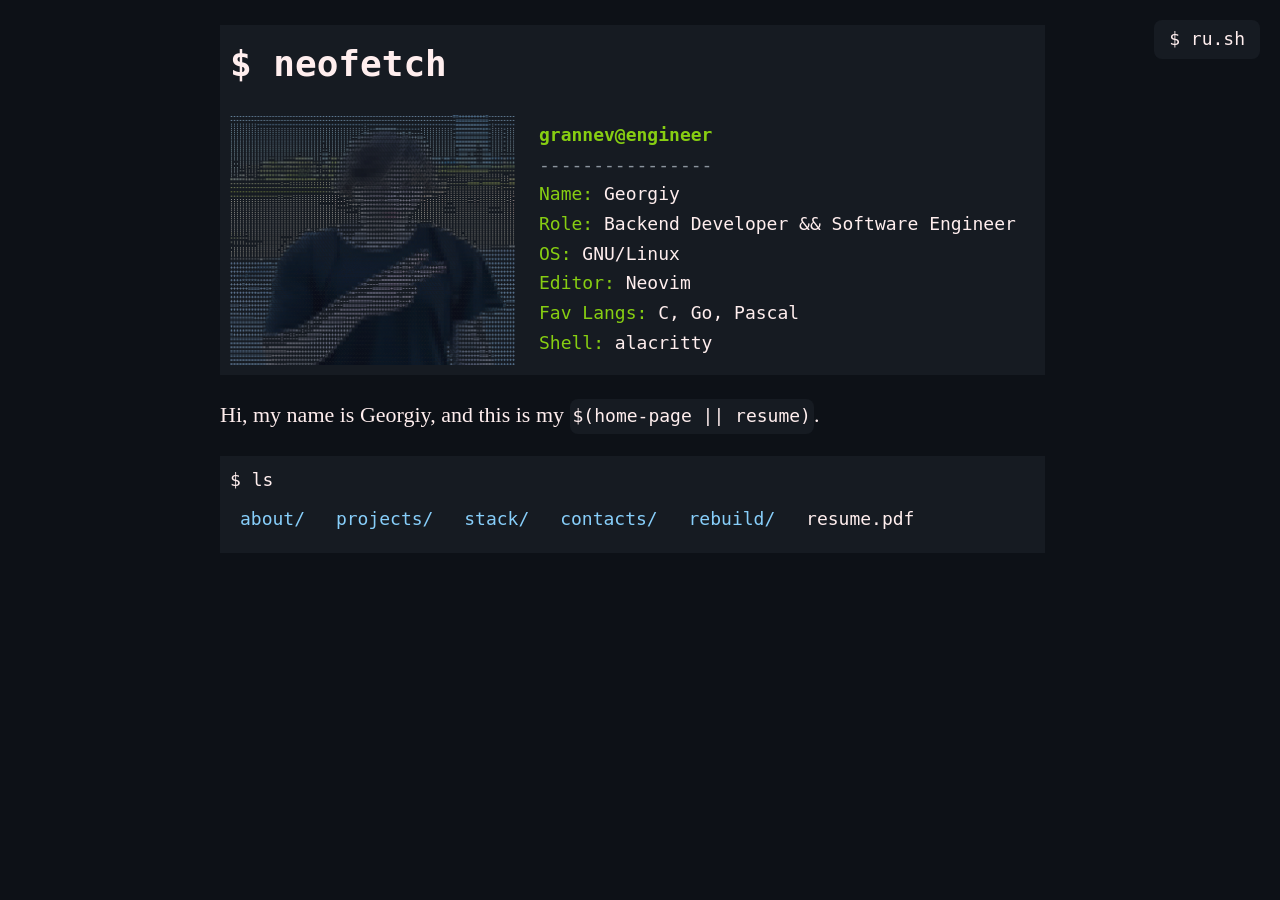
<file: index.htm>
<!DOCTYPE html PUBLIC "-//W3C//DTD XHTML 1.0 Strict//EN"
	"http://www.w3.org/TR/xhtml1/DTD/xhtml1-strict.dtd">
<html xmlns="http://www.w3.org/1999/xhtml" lang="en" xml:lang="en">
<head>
	<title>/home/grannev</title>
	<link rel="icon" type="image/x-icon" href="images/favicon.ico" />
	<meta http-equiv="content-type"
		content="text/html; charset=utf-8" />
	<link rel="stylesheet" type="text/css" href="style.css" />
</head>
<body>
	<a href="ru/index.htm" class="lang-link">$ ru.sh</a>
	<div class="bash-title">$ neofetch</div>
	<div class="bash-window fetch-window">
		<div class="fetch-output">
			<img class="ascii" src="./images/ascii-portrait.webp" width="576"
				height="510" alt="ASCII portrait of Georgiy" />
			<div class="fetch-info">
				<strong>grannev@engineer</strong><br />
				<span class="fetch-rule">----------------</span><br />
				<span class="fetch-label">Name:</span> Georgiy<br />
				<span class="fetch-label">Role:</span> Backend Developer
				&amp;&amp; Software Engineer<br />
				<span class="fetch-label">OS:</span> GNU/Linux<br />
				<span class="fetch-label">Editor:</span> Neovim<br />
				<span class="fetch-label">Fav Langs:</span> C, Go,
				Pascal<br />
				<span class="fetch-label">Shell:</span> alacritty
			</div>
		</div>
	</div>
	<p>
		Hi, my name is Georgiy, and this is my
		<span class="bash-p">$(home-page || resume)</span>.
	</p>
	<div class="bash-window">$ ls<br />
		<a class="bash-dir" href="about.htm">about/</a>
		<a class="bash-dir" href="projects.htm">projects/</a>
		<a class="bash-dir" href="stack.htm">stack/</a>
		<a class="bash-dir" href="contacts.htm">contacts/</a>
		<a class="bash-dir" href="rebuild.htm">rebuild/</a>
		<span class="open">
			<a class="bash" href="resume.pdf">resume.pdf</a>
		</span>
	</div>
</body>
</html>
</file>
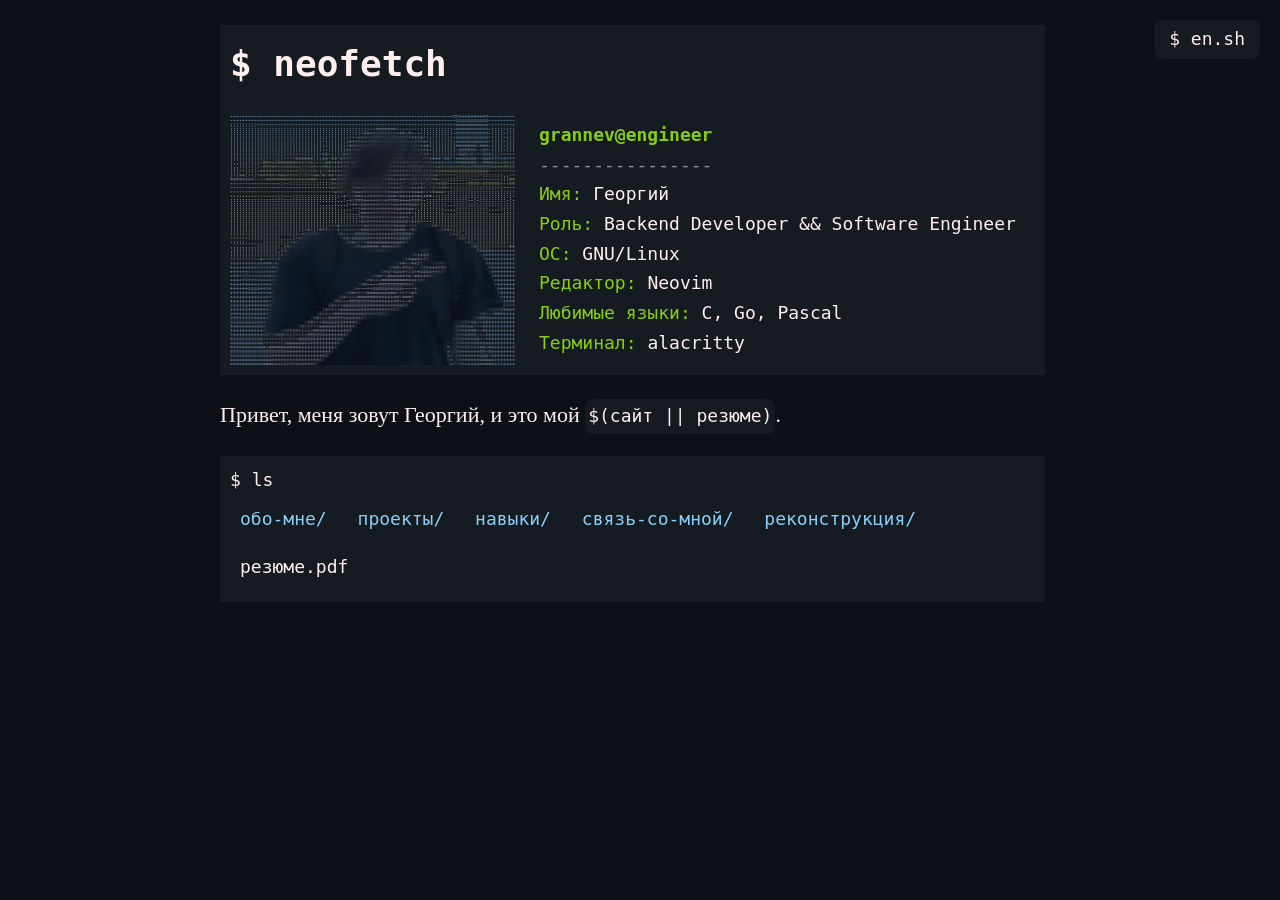
<file: ru/index.htm>
<!DOCTYPE html PUBLIC "-//W3C//DTD XHTML 1.0 Strict//EN"
	"http://www.w3.org/TR/xhtml1/DTD/xhtml1-strict.dtd">
<html xmlns="http://www.w3.org/1999/xhtml" lang="ru" xml:lang="ru">
<head>
	<title>/home/grannev</title>
	<link rel="icon" type="image/x-icon" href="../images/favicon.ico" />
	<meta http-equiv="content-type"
		content="text/html; charset=utf-8" />
	<link rel="stylesheet" type="text/css" href="../style.css" />
</head>
<body>
	<a href="../index.htm" class="lang-link">$ en.sh</a>
	<div class="bash-title">$ neofetch</div>
	<div class="bash-window fetch-window">
		<div class="fetch-output">
			<img class="ascii" src="../images/ascii-portrait.webp" width="576"
				height="510" alt="ASCII-портрет Георгия" />
			<div class="fetch-info">
				<strong>grannev@engineer</strong><br />
				<span class="fetch-rule">----------------</span><br />
				<span class="fetch-label">Имя:</span> Георгий<br />
				<span class="fetch-label">Роль:</span> Backend Developer
				&amp;&amp; Software Engineer<br />
				<span class="fetch-label">ОС:</span> GNU/Linux<br />
				<span class="fetch-label">Редактор:</span> Neovim<br />
				<span class="fetch-label">Любимые языки:</span> C, Go,
				Pascal<br />
				<span class="fetch-label">Терминал:</span> alacritty
			</div>
		</div>
	</div>
	<p>
		Привет, меня зовут Георгий, и это мой
		<span class="bash-p">$(сайт || резюме)</span>.
	</p>
	<div class="bash-window">$ ls<br />
		<a class="bash-dir" href="about.htm">обо-мне/</a>
		<a class="bash-dir" href="projects.htm">проекты/</a>
		<a class="bash-dir" href="stack.htm">навыки/</a>
		<a class="bash-dir" href="contacts.htm">связь-со-мной/</a>
		<a class="bash-dir" href="rebuild.htm">реконструкция/</a>
		<a class="bash open" href="resume.pdf">резюме.pdf</a>
	</div>
</body>
</html>
</file>
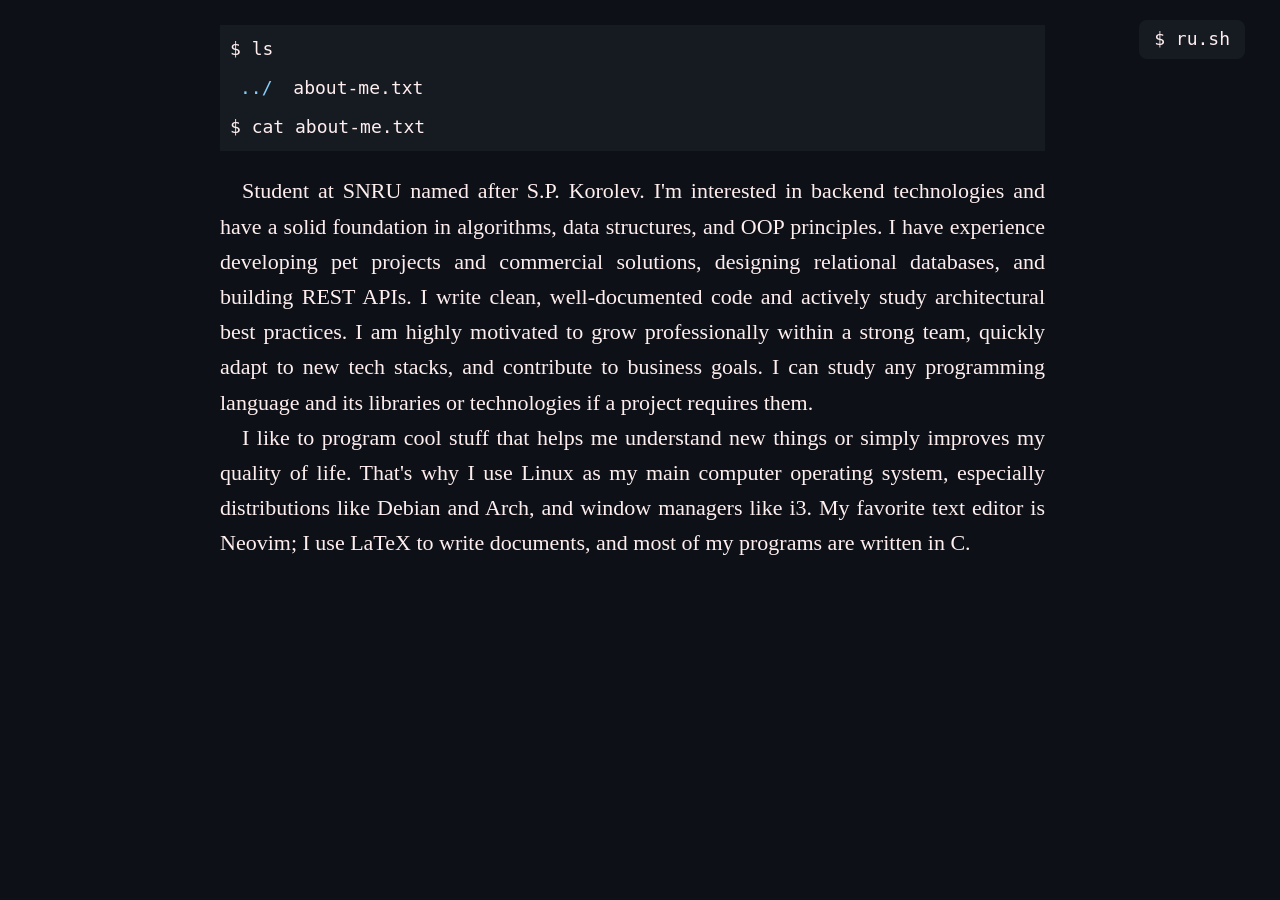
<file: about.htm>
<!DOCTYPE html PUBLIC "-//W3C//DTD XHTML 1.0 Strict//EN"
	"http://www.w3.org/TR/xhtml1/DTD/xhtml1-strict.dtd">
<html xmlns="http://www.w3.org/1999/xhtml" lang="en" xml:lang="en">
<head>
	<title>/home/grannev/about</title>
	<link rel="icon" type="image/x-icon" href="images/favicon.ico" />
	<meta http-equiv="content-type"
		content="text/html; charset=utf-8" />
	<link rel="stylesheet" type="text/css" href="style.css" />
</head>
<body>
	<a href="ru/about.htm" class="lang-link">$ ru.sh</a>
	<div class="bash-window">$ ls<br />
		<a class="bash-dir" href="index.htm">../</a>
		about-me.txt<br />
		$ cat about-me.txt
	</div>
	<p>
		&#8195;Student at SNRU named after S.P. Korolev. I'm interested in
		backend technologies and have a solid foundation in algorithms, data
		structures, and OOP principles. I have experience developing pet
		projects and commercial solutions, designing relational databases,
		and building REST APIs. I write clean, well-documented code and
		actively study architectural best practices. I am highly motivated to
		grow professionally within a strong team, quickly adapt to new tech
		stacks, and contribute to business goals. I can study any programming
		language and its libraries or technologies if a project requires
		them.<br />
		&#8195;I like to program cool stuff that helps me understand new things
		or simply improves my quality of life. That's why I use Linux as my
		main computer operating system, especially distributions like Debian
		and Arch, and window managers like i3. My favorite text editor is
		Neovim; I use LaTeX to write documents, and most of my programs are
		written in C.
	</p>
</body>
</html>
</file>
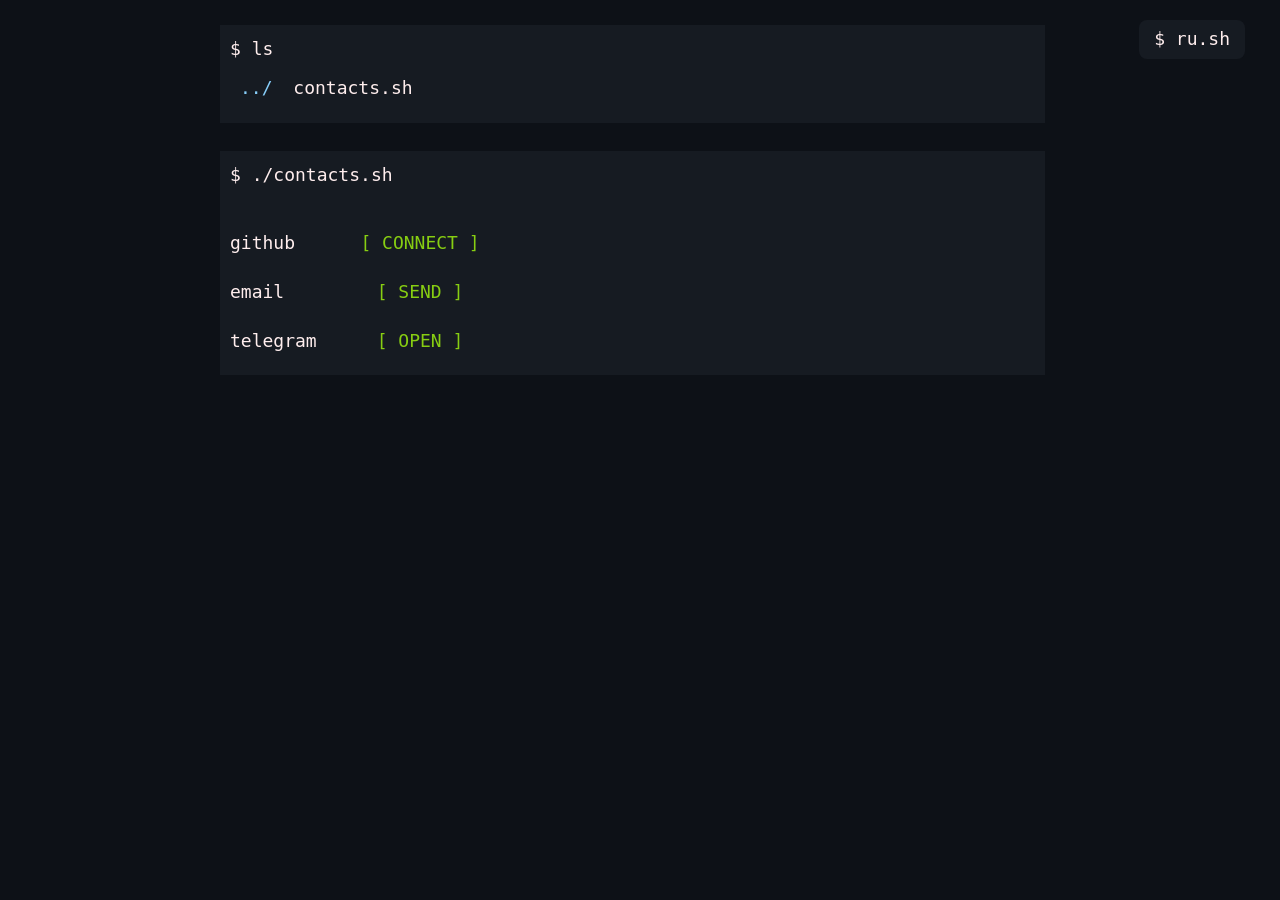
<file: contacts.htm>
<!DOCTYPE html PUBLIC "-//W3C//DTD XHTML 1.0 Strict//EN"
	"http://www.w3.org/TR/xhtml1/DTD/xhtml1-strict.dtd">
<html xmlns="http://www.w3.org/1999/xhtml" lang="en" xml:lang="en">
<head>
	<title>/home/grannev/contacts</title>
	<link rel="icon" type="image/x-icon" href="images/favicon.ico" />
	<meta http-equiv="content-type"
		content="text/html; charset=utf-8" />
	<link rel="stylesheet" type="text/css" href="style.css" />
</head>
<body>
	<a href="ru/contacts.htm" class="lang-link">$ ru.sh</a>
	<div class="bash-window">$ ls<br />
		<a class="bash-dir" href="index.htm">../</a>
		contacts.sh<br />
	</div>
	<br />
	<div class="bash-window">$ ./contacts.sh<br />
		<br />
		<div class="contact-row">
			<span class="contact-name">github</span>
			<a class="bash-exec contact-action"
				href="https://github.com/grannev">[ CONNECT ]</a>
		</div>
		<div class="contact-row">
			<span class="contact-name">email</span>
			<a class="bash-exec contact-action"
				href="mailto:eqorrannev@gmail.com">[ SEND ]</a>
		</div>
		<div class="contact-row">
			<span class="contact-name">telegram</span>
			<a class="bash-exec contact-action"
				href="https://t.me/grannev">[ OPEN ]</a>
		</div>
	</div>
</body>
</html>
</file>
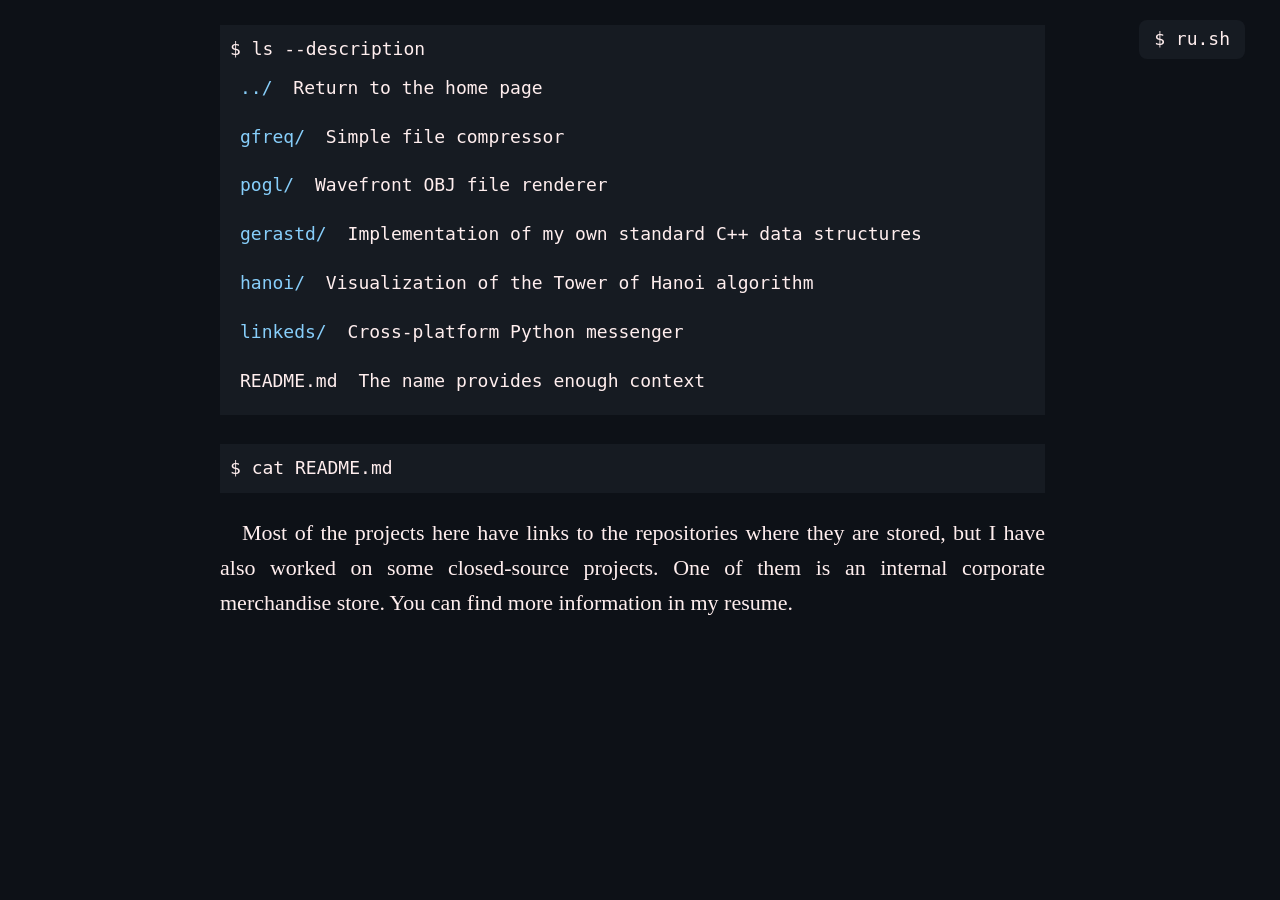
<file: projects.htm>
<!DOCTYPE html PUBLIC "-//W3C//DTD XHTML 1.0 Strict//EN"
	"http://www.w3.org/TR/xhtml1/DTD/xhtml1-strict.dtd">
<html xmlns="http://www.w3.org/1999/xhtml" lang="en" xml:lang="en">
<head>
	<title>/home/grannev/projects</title>
	<link rel="icon" type="image/x-icon" href="images/favicon.ico" />
	<meta http-equiv="content-type"
		content="text/html; charset=utf-8" />
	<link rel="stylesheet" type="text/css" href="style.css" />
</head>
<body>
	<a href="ru/projects.htm" class="lang-link">$ ru.sh</a>
	<div class="bash-window">$ ls --description<br />
		<a class="bash-dir" href="index.htm">../</a>
		Return to the home page<br />
		<a class="bash-dir"
			href="https://github.com/grannev/gfreq">gfreq/</a>
		Simple file compressor<br />
		<a class="bash-dir"
			href="https://github.com/grannev/pogl">pogl/</a>
		Wavefront OBJ file renderer<br />
		<a class="bash-dir"
			href="https://github.com/grannev/gerastd">gerastd/</a>
		Implementation of my own standard C++ data structures<br />
		<a class="bash-dir"
			href="https://github.com/grannev/HanoiTowerCLI">hanoi/</a>
		Visualization of the Tower of Hanoi algorithm<br />
		<a class="bash-dir"
			href="https://github.com/grannev/Linkeds">linkeds/</a>
		Cross-platform Python messenger<br />
		<span class="bash">README.md</span> The name provides enough context
	</div>
	<br />
	<div class="bash-window">$ cat README.md</div>
	<p>
		&#8195;Most of the projects here have links to the repositories where
		they are stored, but I have also worked on some closed-source
		projects. One of them is an internal corporate merchandise store. You
		can find more information in my resume.
	</p>
</body>
</html>
</file>
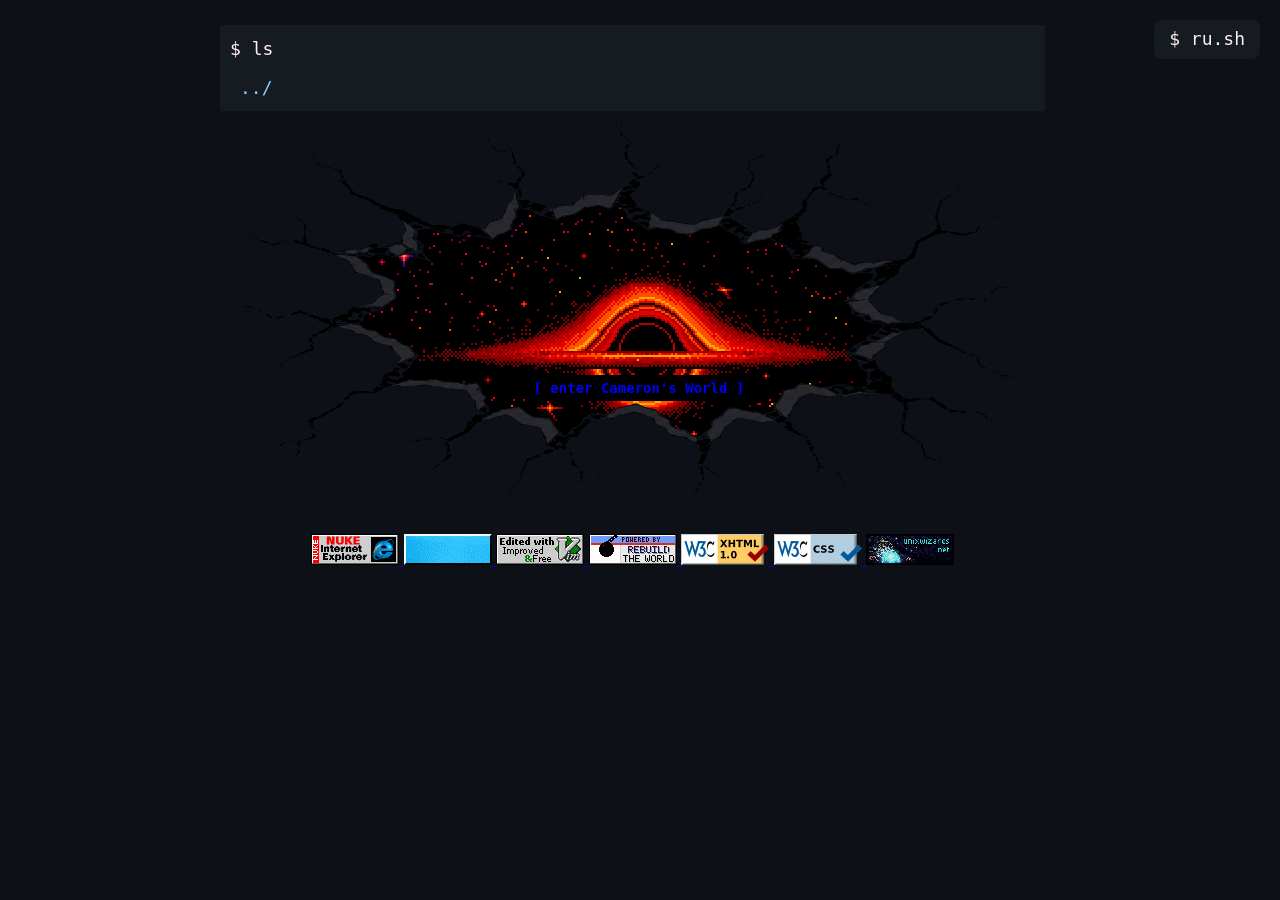
<file: rebuild.htm>
<!DOCTYPE html PUBLIC "-//W3C//DTD XHTML 1.0 Strict//EN"
	"http://www.w3.org/TR/xhtml1/DTD/xhtml1-strict.dtd">
<html xmlns="http://www.w3.org/1999/xhtml" lang="en" xml:lang="en">
<head>
	<title>/home/grannev/rebuild</title>
	<link rel="icon" type="image/x-icon" href="images/favicon.ico" />
	<meta http-equiv="content-type"
		content="text/html; charset=utf-8" />
	<link rel="stylesheet" type="text/css" href="style.css" />
</head>
<body>
	<a href="ru/rebuild.htm" class="lang-link">$ ru.sh</a>
	<div class="bash-window">$ ls<br />
		<a class="bash-dir" href="index.htm">../</a>
	</div>
	<div class="broken-wall" title="There is something behind the wall">
		<div class="space-hole">
			<img src="images/backgrounds/black_hole.gif"
				alt="Animated black hole" />
			<a class="camerons-link"
				href="https://www.cameronsworld.net/">
				[ enter Cameron's World ]
			</a>
		</div>
		<img class="wall-overlay" src="images/broken-wall.png"
			alt="Cracked wall" />
	</div>
	<br />
	<div class="gif-buttons">
		<a href="https://www.palemoon.org">
			<img src="images/ienuke.gif"
				alt="No to Internet Explorer" />
		</a>
		<a href="https://www.kernel.org">
			<img src="images/linux_powered.gif" alt="Linux powered" />
		</a>
		<a href="https://en.wikipedia.org/wiki/Vim_(text_editor)">
			<img src="images/love-vim.gif" alt="I love Vim" />
		</a>
		<a href="http://www.rebuildworld.net">
			<img src="images/pow-rebuild.gif" alt="Rebuild the World!" />
		</a>
		<a href="https://validator.w3.org/check?uri=referer">
			<img src="images/valid-xhtml10.gif" alt="Valid XHTML 1.0" />
		</a>
		<a href="https://en.wikipedia.org/wiki/CSS">
			<img src="images/vcss-blue.gif" alt="Valid CSS" />
		</a>
		<a href="http://unixwizards.net">
			<img src="images/unixwizards.gif" alt="UnixWizards.net" />
		</a>
	</div>
</body>
</html>
</file>
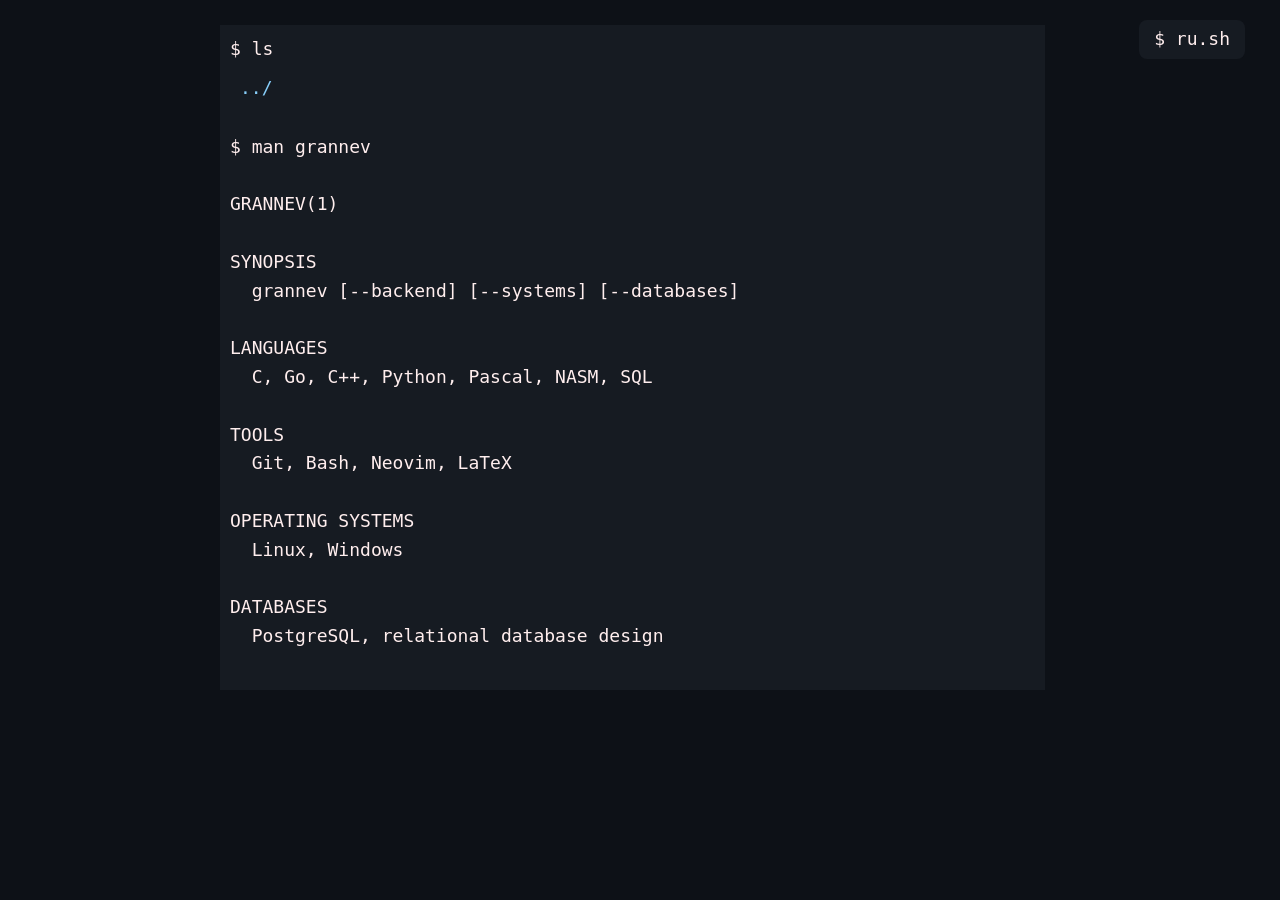
<file: stack.htm>
<!DOCTYPE html PUBLIC "-//W3C//DTD XHTML 1.0 Strict//EN"
	"http://www.w3.org/TR/xhtml1/DTD/xhtml1-strict.dtd">
<html xmlns="http://www.w3.org/1999/xhtml" lang="en" xml:lang="en">
<head>
	<title>/home/grannev/stack</title>
	<link rel="icon" type="image/x-icon" href="images/favicon.ico" />
	<meta http-equiv="content-type"
		content="text/html; charset=utf-8" />
	<link rel="stylesheet" type="text/css" href="style.css" />
</head>
<body>
	<a href="ru/stack.htm" class="lang-link">$ ru.sh</a>
	<div class="bash-window">$ ls<br />
		<a class="bash-dir" href="index.htm">../</a>
	</div>
	<div class="bash-window">$ man grannev<br />
		<br />
		GRANNEV(1)<br />
		<br />
		SYNOPSIS<br />
		&#8195;&#8195;grannev [--backend] [--systems] [--databases]<br />
		<br />
		LANGUAGES<br />
		&#8195;&#8195;C, Go, C++, Python, Pascal, NASM, SQL<br />
		<br />
		TOOLS<br />
		&#8195;&#8195;Git, Bash, Neovim, LaTeX<br />
		<br />
		OPERATING SYSTEMS<br />
		&#8195;&#8195;Linux, Windows<br />
		<br />
		DATABASES<br />
		&#8195;&#8195;PostgreSQL, relational database design<br />
		<br />
	</div>
</body>
</html>
</file>
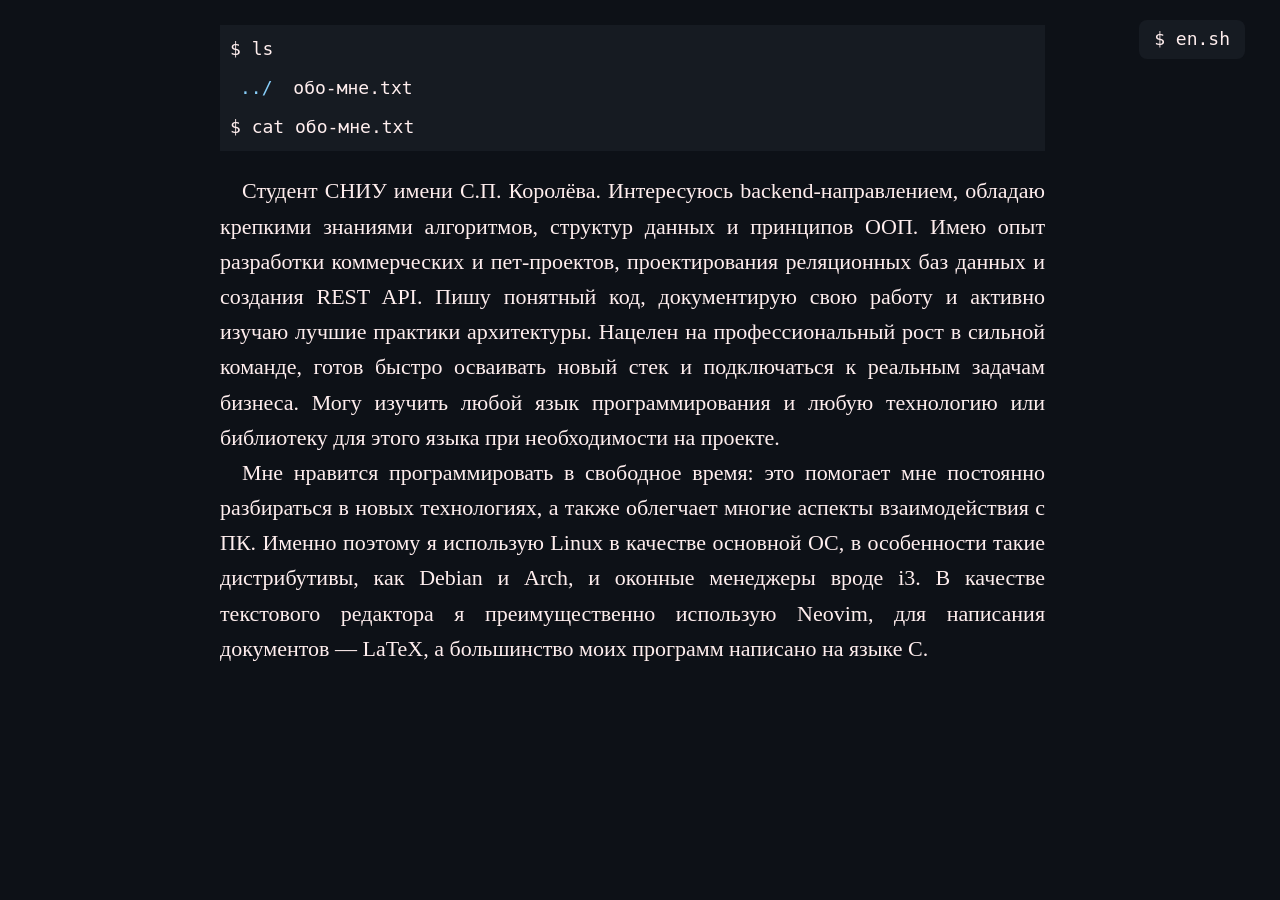
<file: ru/about.htm>
<!DOCTYPE html PUBLIC "-//W3C//DTD XHTML 1.0 Strict//EN"
	"http://www.w3.org/TR/xhtml1/DTD/xhtml1-strict.dtd">
<html xmlns="http://www.w3.org/1999/xhtml" lang="ru" xml:lang="ru">
<head>
	<title>/home/grannev/about</title>
	<link rel="icon" type="image/x-icon" href="../images/favicon.ico" />
	<meta http-equiv="content-type"
		content="text/html; charset=utf-8" />
	<link rel="stylesheet" type="text/css" href="../style.css" />
</head>
<body>
	<a href="../about.htm" class="lang-link">$ en.sh</a>
	<div class="bash-window">$ ls<br />
		<a class="bash-dir" href="index.htm">../</a>
		обо-мне.txt<br />
		$ cat обо-мне.txt
	</div>
	<p>
		&#8195;Студент СНИУ имени С.П. Королёва. Интересуюсь backend-направлением,
		обладаю крепкими знаниями алгоритмов, структур данных и принципов ООП.
		Имею опыт разработки коммерческих и пет-проектов, проектирования
		реляционных баз данных и создания REST API. Пишу понятный код,
		документирую свою работу и активно изучаю лучшие практики архитектуры.
		Нацелен на профессиональный рост в сильной команде, готов быстро
		осваивать новый стек и подключаться к реальным задачам бизнеса. Могу
		изучить любой язык программирования и любую технологию или библиотеку
		для этого языка при необходимости на проекте.<br />
		&#8195;Мне нравится программировать в свободное время: это помогает мне
		постоянно разбираться в новых технологиях, а также облегчает многие
		аспекты взаимодействия с ПК. Именно поэтому я использую Linux в
		качестве основной ОС, в особенности такие дистрибутивы, как Debian и
		Arch, и оконные менеджеры вроде i3. В качестве текстового редактора я
		преимущественно использую Neovim, для написания документов — LaTeX, а
		большинство моих программ написано на языке C.
	</p>
</body>
</html>
</file>
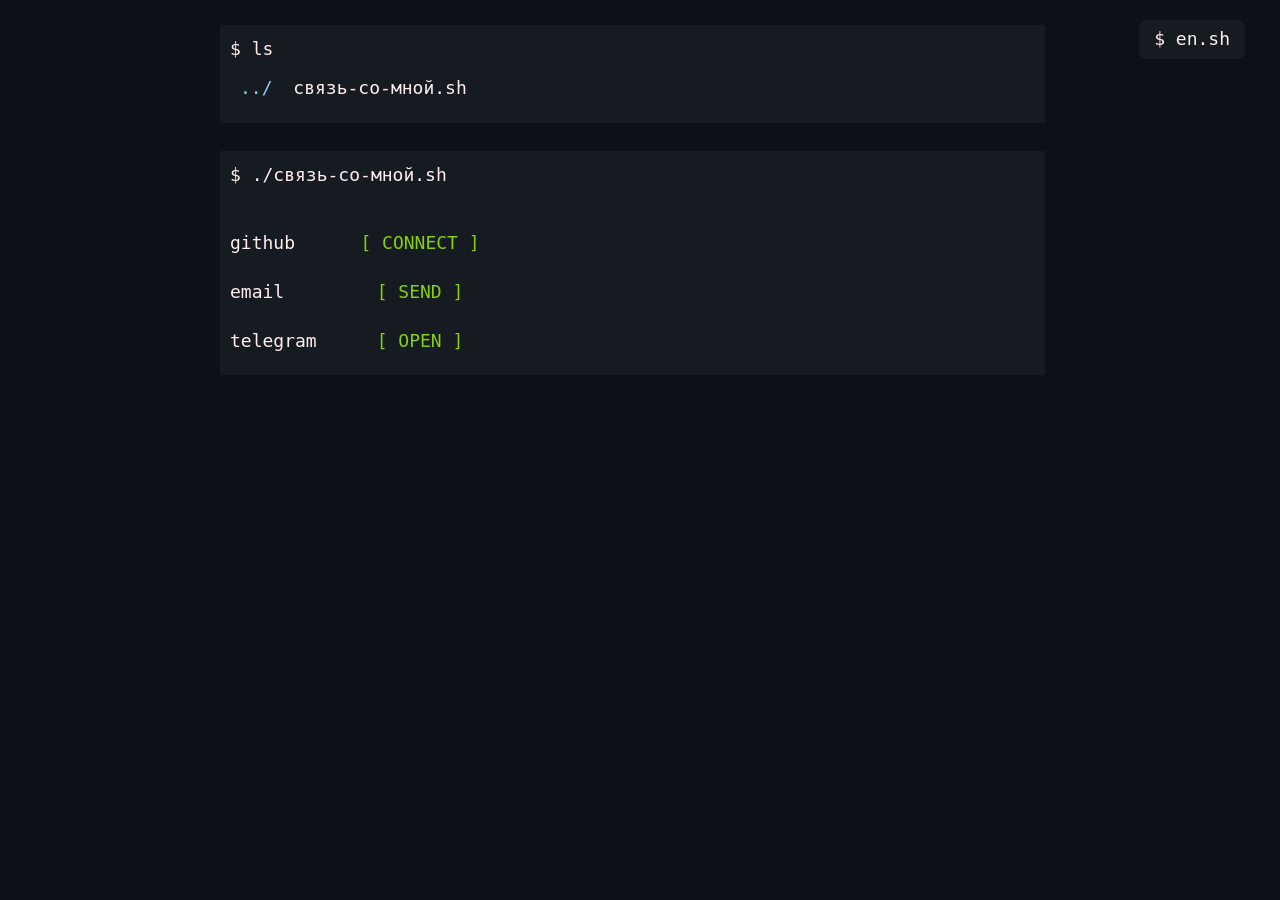
<file: ru/contacts.htm>
<!DOCTYPE html PUBLIC "-//W3C//DTD XHTML 1.0 Strict//EN"
	"http://www.w3.org/TR/xhtml1/DTD/xhtml1-strict.dtd">
<html xmlns="http://www.w3.org/1999/xhtml" lang="ru" xml:lang="ru">
<head>
	<title>/home/grannev/contacts</title>
	<link rel="icon" type="image/x-icon" href="../images/favicon.ico" />
	<meta http-equiv="content-type"
		content="text/html; charset=utf-8" />
	<link rel="stylesheet" type="text/css" href="../style.css" />
</head>
<body>
	<a href="../contacts.htm" class="lang-link">$ en.sh</a>
	<div class="bash-window">$ ls<br />
		<a class="bash-dir" href="index.htm">../</a>
		связь-со-мной.sh<br />
	</div>
	<br />
	<div class="bash-window">$ ./связь-со-мной.sh<br />
		<br />
		<div class="contact-row">
			<span class="contact-name">github</span>
			<a class="bash-exec contact-action"
				href="https://github.com/grannev">[ CONNECT ]</a>
		</div>
		<div class="contact-row">
			<span class="contact-name">email</span>
			<a class="bash-exec contact-action"
				href="mailto:eqorrannev@gmail.com">[ SEND ]</a>
		</div>
		<div class="contact-row">
			<span class="contact-name">telegram</span>
			<a class="bash-exec contact-action"
				href="https://t.me/grannev">[ OPEN ]</a>
		</div>
	</div>
</body>
</html>
</file>
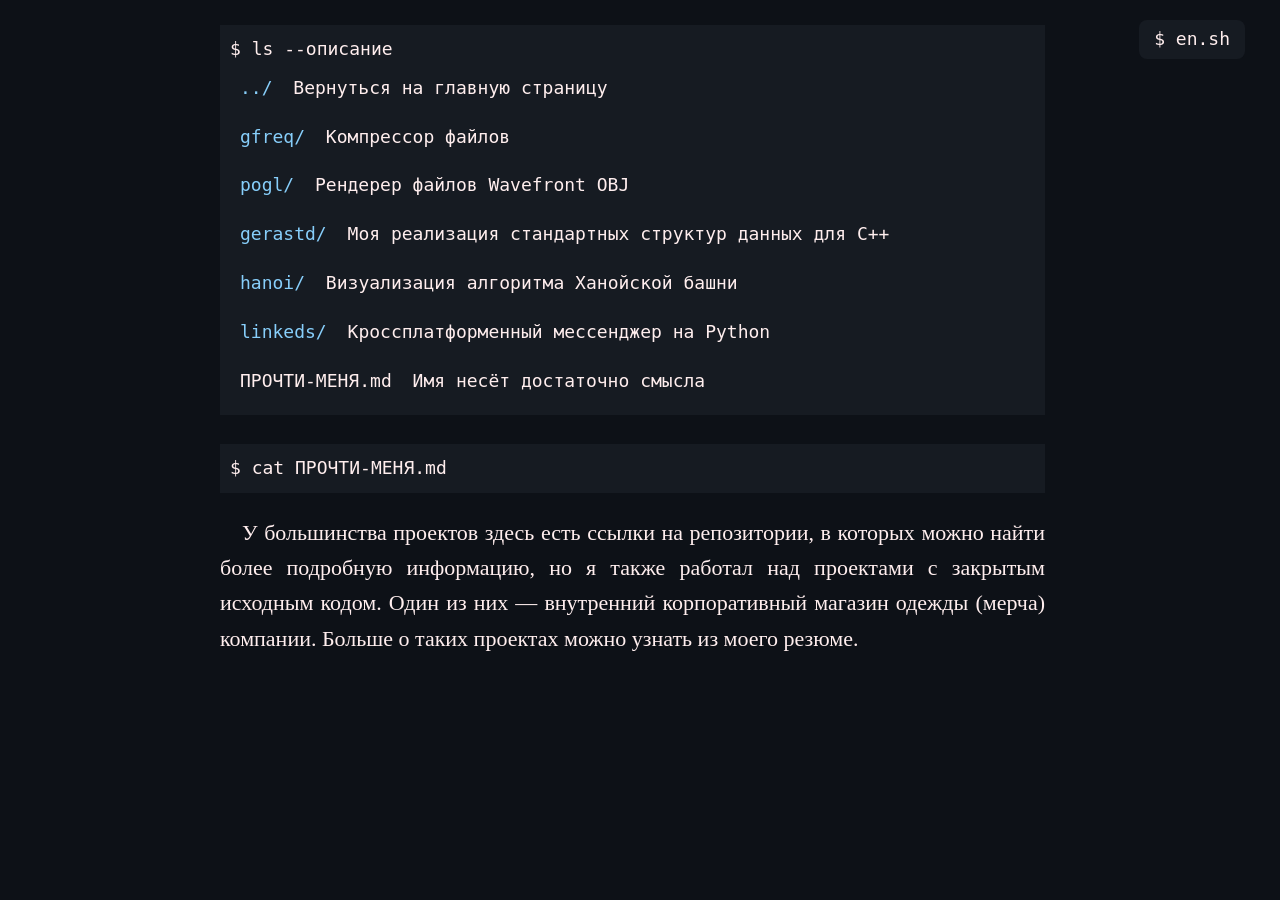
<file: ru/projects.htm>
<!DOCTYPE html PUBLIC "-//W3C//DTD XHTML 1.0 Strict//EN"
	"http://www.w3.org/TR/xhtml1/DTD/xhtml1-strict.dtd">
<html xmlns="http://www.w3.org/1999/xhtml" lang="ru" xml:lang="ru">
<head>
	<title>/home/grannev/projects</title>
	<link rel="icon" type="image/x-icon" href="../images/favicon.ico" />
	<meta http-equiv="content-type"
		content="text/html; charset=utf-8" />
	<link rel="stylesheet" type="text/css" href="../style.css" />
</head>
<body>
	<a href="../projects.htm" class="lang-link">$ en.sh</a>
	<div class="bash-window">$ ls --описание<br />
		<a class="bash-dir" href="index.htm">../</a>
		Вернуться на главную страницу<br />
		<a class="bash-dir"
			href="https://github.com/grannev/gfreq">gfreq/</a>
		Компрессор файлов<br />
		<a class="bash-dir"
			href="https://github.com/grannev/pogl">pogl/</a>
		Рендерер файлов Wavefront OBJ<br />
		<a class="bash-dir"
			href="https://github.com/grannev/gerastd">gerastd/</a>
		Моя реализация стандартных структур данных для C++<br />
		<a class="bash-dir"
			href="https://github.com/grannev/HanoiTowerCLI">hanoi/</a>
		Визуализация алгоритма Ханойской башни<br />
		<a class="bash-dir"
			href="https://github.com/grannev/Linkeds">linkeds/</a>
		Кроссплатформенный мессенджер на Python<br />
		<span class="bash">ПРОЧТИ-МЕНЯ.md</span>
		Имя несёт достаточно смысла
	</div>
	<br />
	<div class="bash-window">$ cat ПРОЧТИ-МЕНЯ.md</div>
	<p>
		&#8195;У большинства проектов здесь есть ссылки на репозитории, в которых
		можно найти более подробную информацию, но я также работал над
		проектами с закрытым исходным кодом. Один из них — внутренний
		корпоративный магазин одежды (мерча) компании. Больше о таких проектах
		можно узнать из моего резюме.
	</p>
</body>
</html>
</file>
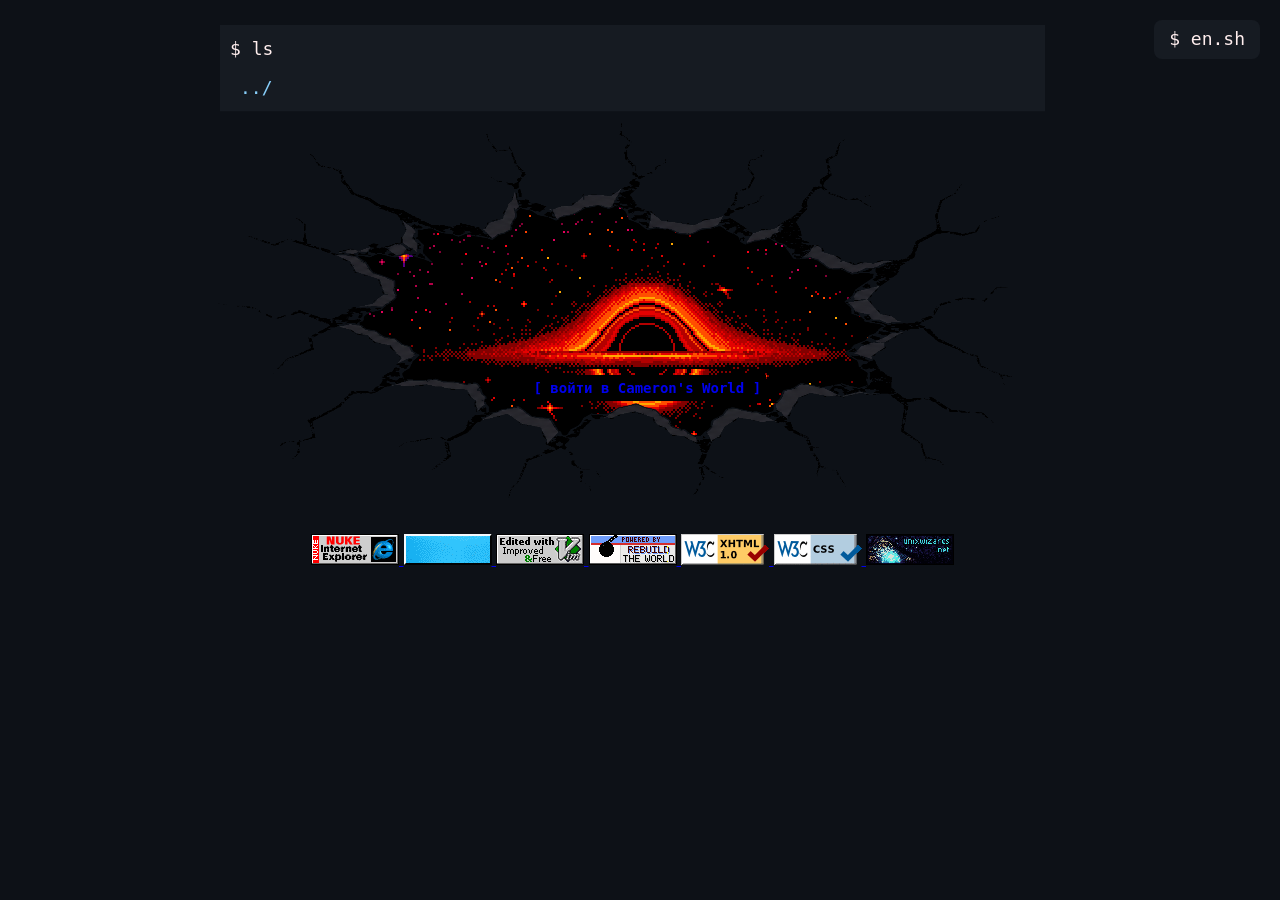
<file: ru/rebuild.htm>
<!DOCTYPE html PUBLIC "-//W3C//DTD XHTML 1.0 Strict//EN"
	"http://www.w3.org/TR/xhtml1/DTD/xhtml1-strict.dtd">
<html xmlns="http://www.w3.org/1999/xhtml" lang="ru" xml:lang="ru">
<head>
	<title>/home/grannev/rebuild</title>
	<link rel="icon" type="image/x-icon" href="../images/favicon.ico" />
	<meta http-equiv="content-type"
		content="text/html; charset=utf-8" />
	<link rel="stylesheet" type="text/css" href="../style.css" />
</head>
<body>
	<a href="../rebuild.htm" class="lang-link">$ en.sh</a>
	<div class="bash-window">$ ls<br />
		<a class="bash-dir" href="index.htm">../</a>
	</div>
	<div class="broken-wall" title="За стеной что-то есть">
		<div class="space-hole">
			<img src="../images/backgrounds/black_hole.gif"
				alt="Анимированная чёрная дыра" />
			<a class="camerons-link"
				href="https://www.cameronsworld.net/">
				[ войти в Cameron's World ]
			</a>
		</div>
		<img class="wall-overlay" src="../images/broken-wall.png"
			alt="Треснувшая стена" />
	</div>
	<br />
	<div class="gif-buttons">
		<a href="https://www.palemoon.org">
			<img src="../images/ienuke.gif"
				alt="Нет Internet Explorer" />
		</a>
		<a href="https://www.kernel.org">
			<img src="../images/linux_powered.gif" alt="Работает на Linux" />
		</a>
		<a href="https://en.wikipedia.org/wiki/Vim_(text_editor)">
			<img src="../images/love-vim.gif" alt="Я люблю Vim" />
		</a>
		<a href="http://www.rebuildworld.net">
			<img src="../images/pow-rebuild.gif"
				alt="Rebuild the World!" />
		</a>
		<a href="https://validator.w3.org/check?uri=referer">
			<img src="../images/valid-xhtml10.gif"
				alt="Валидный XHTML 1.0" />
		</a>
		<a href="https://en.wikipedia.org/wiki/CSS">
			<img src="../images/vcss-blue.gif" alt="Валидный CSS" />
		</a>
		<a href="http://unixwizards.net">
			<img src="../images/unixwizards.gif" alt="UnixWizards.net" />
		</a>
	</div>
</body>
</html>
</file>
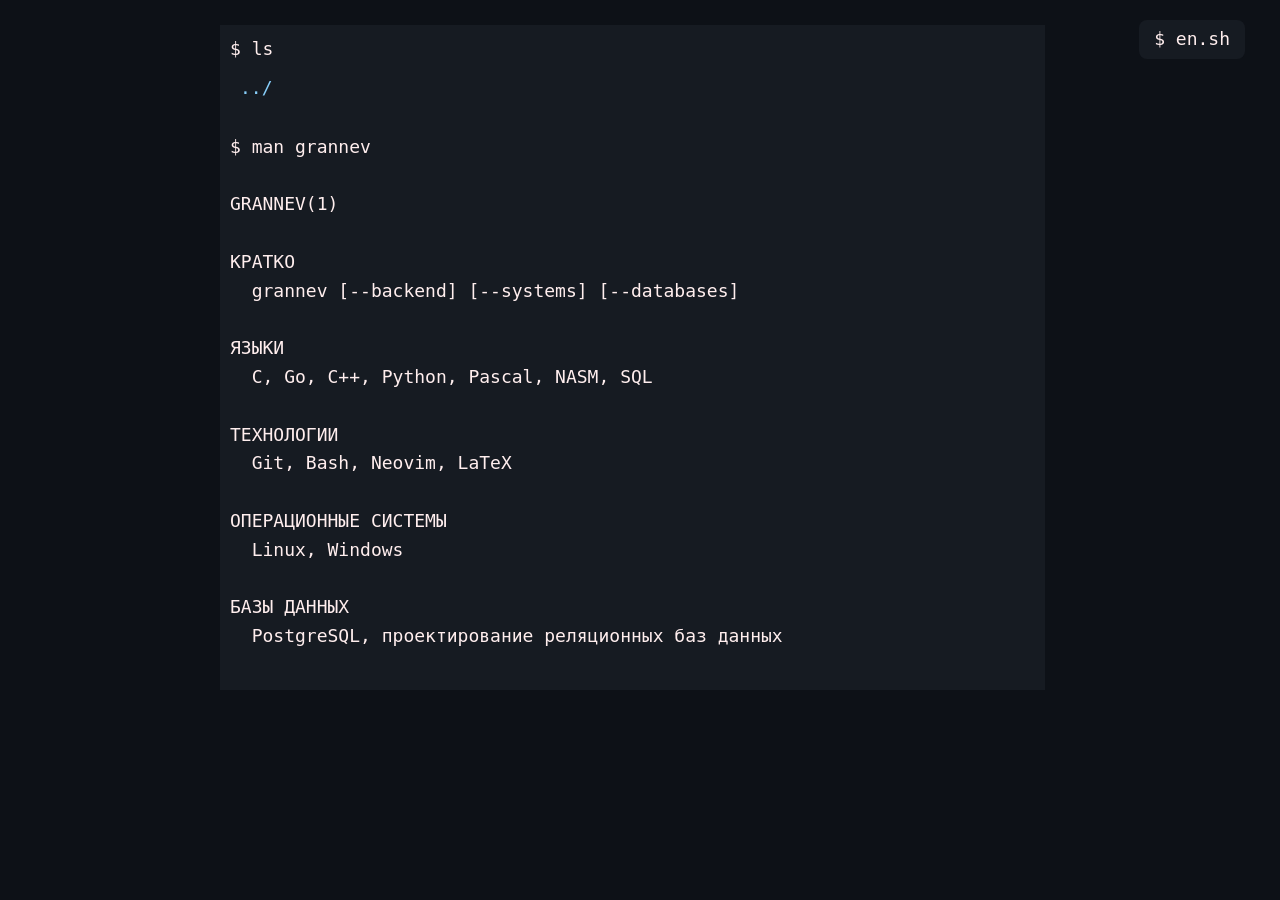
<file: ru/stack.htm>
<!DOCTYPE html PUBLIC "-//W3C//DTD XHTML 1.0 Strict//EN"
	"http://www.w3.org/TR/xhtml1/DTD/xhtml1-strict.dtd">
<html xmlns="http://www.w3.org/1999/xhtml" lang="ru" xml:lang="ru">
<head>
	<title>/home/grannev/stack</title>
	<link rel="icon" type="image/x-icon" href="../images/favicon.ico" />
	<meta http-equiv="content-type"
		content="text/html; charset=utf-8" />
	<link rel="stylesheet" type="text/css" href="../style.css" />
</head>
<body>
	<a href="../stack.htm" class="lang-link">$ en.sh</a>
	<div class="bash-window">$ ls<br />
		<a class="bash-dir" href="index.htm">../</a>
	</div>
	<div class="bash-window">$ man grannev<br />
		<br />
		GRANNEV(1)<br />
		<br />
		КРАТКО<br />
		&#8195;&#8195;grannev [--backend] [--systems] [--databases]<br />
		<br />
		ЯЗЫКИ<br />
		&#8195;&#8195;C, Go, C++, Python, Pascal, NASM, SQL<br />
		<br />
		ТЕХНОЛОГИИ<br />
		&#8195;&#8195;Git, Bash, Neovim, LaTeX<br />
		<br />
		ОПЕРАЦИОННЫЕ СИСТЕМЫ<br />
		&#8195;&#8195;Linux, Windows<br />
		<br />
		БАЗЫ ДАННЫХ<br />
		&#8195;&#8195;PostgreSQL, проектирование реляционных баз данных<br />
		<br />
	</div>
</body>
</html>
</file>
<file: style.css>
html {
	scrollbar-gutter: stable;
}

body {
	background-color: #0d1117;
	padding: 0;
	margin: 25px auto;
	max-width: 825px;
	line-height: 1.6;
	font-size: 18px;
	color: #fee;
}

p {
	font-size: 22px;
	text-align: justify;
}

.bash,
.bash-p,
.bash-dir,
.bash-exec,
.bash-title,
.bash-window {
	display: inline-block;
	padding: 10px;
	font-size: 18px;
	box-sizing: border-box;
	background-color: #161b22;
	color: #fee;
	text-decoration: none;
	font-family: monospace;
}

.bash-title {
	display: block;
	font-size: 2em;
	font-weight: bold;
}

.bash-dir {
	color: #87cefa;
}

.bash-dir:hover {
	font-weight: bold;
}

.bash-exec {
	color: #87ce12;
}

.bash-exec:hover {
	font-weight: bold;
}

.bash-window {
	display: block;
	width: 100%;
}

.bash-p {
	padding: 3px;
	border-radius: 8px;
}

.fetch-window {
	margin-bottom: 16px;
	overflow: hidden;
}

.fetch-output {
	display: flex;
	align-items: center;
	gap: 24px;
}

.ascii {
	flex: 0 0 auto;
	margin: 0;
	width: 285px;
	height: auto;
}

.fetch-info {
	min-width: 0;
	line-height: 1.65;
}

.fetch-info strong,
.fetch-label {
	color: #87ce12;
}

.fetch-rule {
	color: #8b949e;
}

.contact-row {
	display: flex;
	align-items: center;
}

.contact-name {
	width: 120px;
	flex-shrink: 0;
}

.contact-action {
	width: 140px;
	text-align: center;
	white-space: nowrap;
}

.lang-link {
	position: fixed;
	padding: 5px 15px;
	top: 20px;
	right: 20px;
	border-radius: 8px;
	background-color: #161b22;
	text-decoration: none;
	color: #fee;
	font-family: monospace;
}

.lang-link:hover {
	font-weight: bold;
}

.open:hover {
	font-weight: bold;
}

.broken-wall {
	position: relative;
	margin: 10px;
	aspect-ratio: 2 / 0.9;
}

.space-hole {
	position: absolute;
	inset: 16% 12%;
	overflow: hidden;
}

.camerons-link {
	position: absolute;
	z-index: 3;
	left: 33%;
	top: 75%;
	padding: 5px;
	background: #000;
	font: bold 14px monospace;
	text-decoration: none;
}

.camerons-link:hover {
	color: #fee;
}

.wall-overlay {
	position: absolute;
	inset: 0;
	width: 100%;
	height: 100%;
	pointer-events: none;
	transform: scale(1.12);
}

.gif-buttons {
	text-decoration: none;
	display: block;
	text-align: center;
}

@media (max-width: 650px) {
	body {
		margin: 70px 16px 24px;
	}

	.fetch-output {
		flex-direction: column;
		align-items: flex-start;
		gap: 18px;
	}

	.ascii {
		max-width: 100%;
	}
}
</file>
